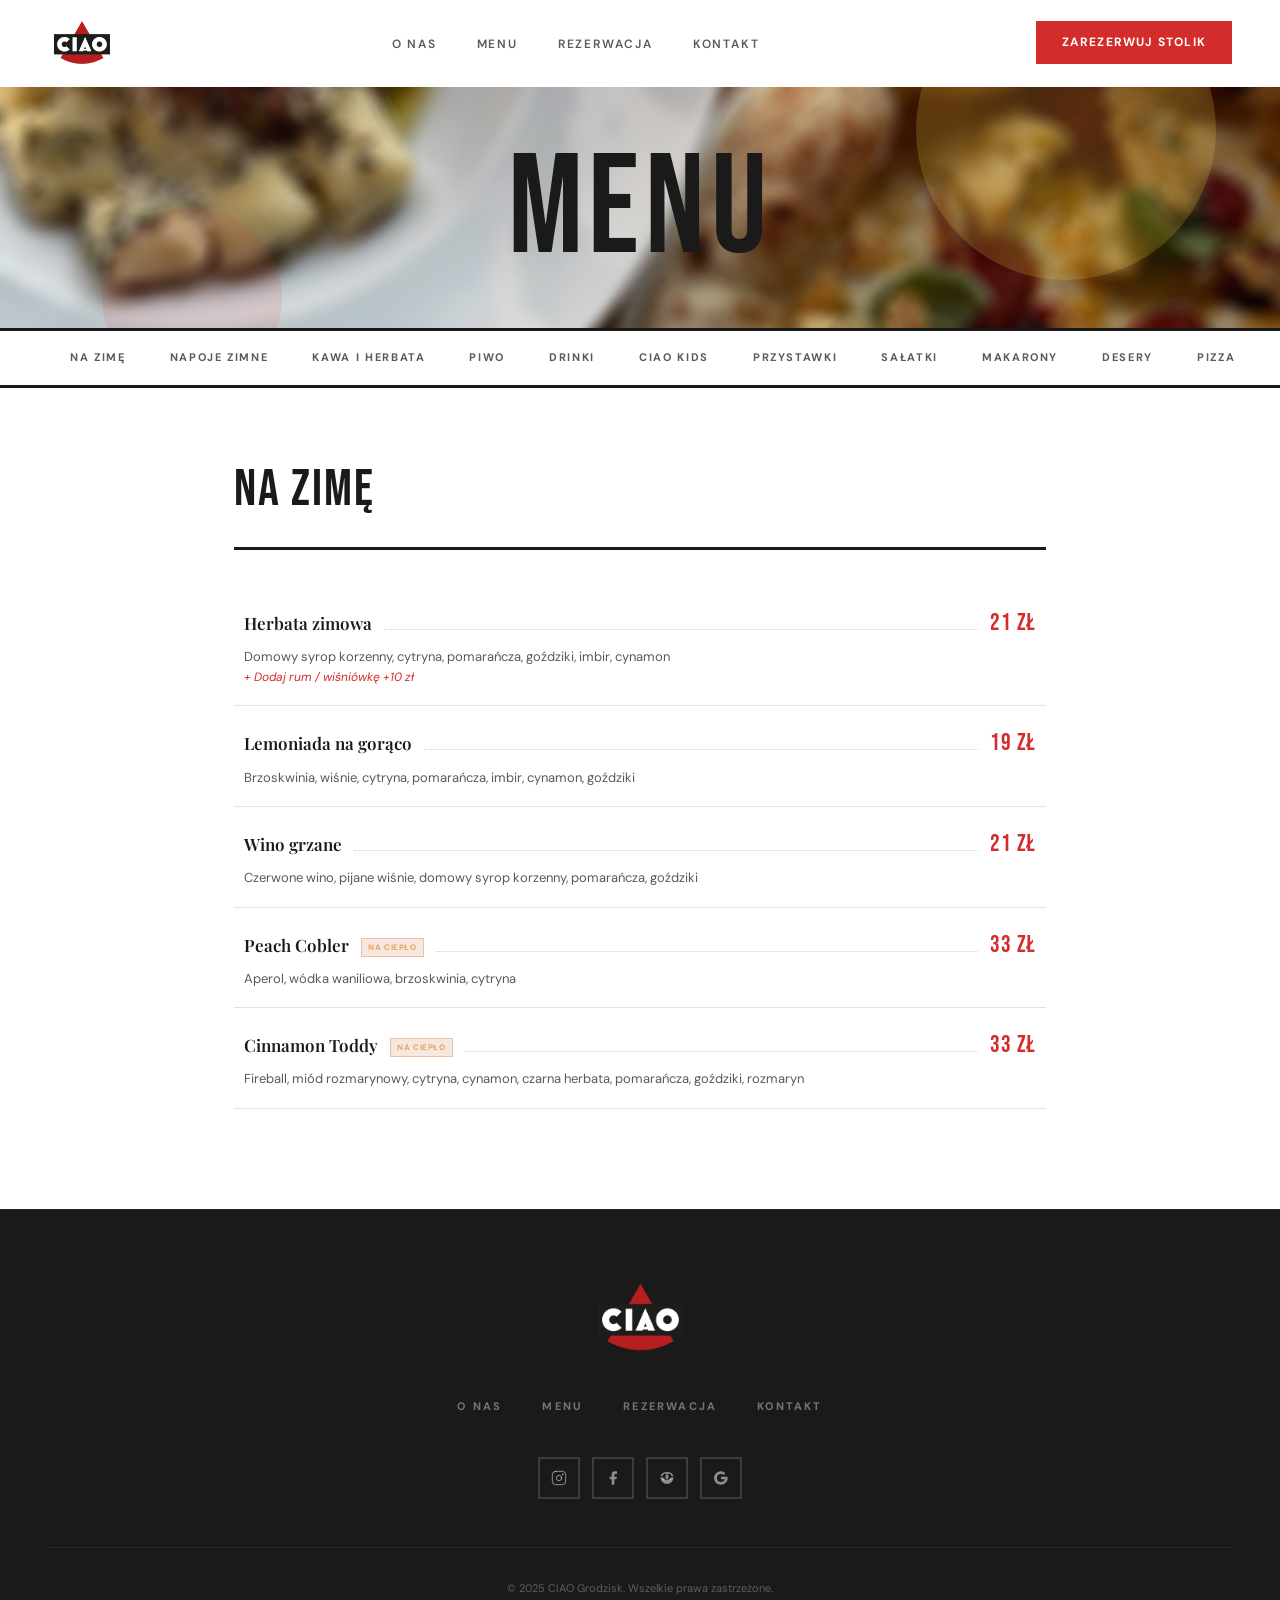
<file: menu.html>
<!DOCTYPE html>
<html lang="pl">
    <head>
        <meta charset="UTF-8">
        <meta name="viewport" content="width=device-width, initial-scale=1.0">
        <title>Menu — CIAO Grodzisk</title>
        <link rel="preconnect" href="https://fonts.googleapis.com">
        <link rel="preconnect" href="https://fonts.gstatic.com" crossorigin>
        <link href="https://fonts.googleapis.com/css2?family=Bebas+Neue&family=Playfair+Display:ital,wght@0,400;0,600;1,400&family=DM+Sans:wght@300;400;500;600;700&family=Caveat:wght@500;700&display=swap" rel="stylesheet">
        <link rel="stylesheet" href="style.css">
        <link rel="icon" type="image/x-icon" href="media/img/favicon.ico">
        <style>
            /* ── Nadpisania tylko dla podstrony menu.html ── */

            /* Ukryj przycisk "Wróć" — nie ma sensu na osobnej podstronie */
            .menu-back { display: none; }

            /* Tabs — obsługa bez JS przez :target */
            .menu-category        { display: none; }
            .menu-category:target { display: block; }

            /* Domyślna kategoria gdy żaden :target nie jest aktywny */
            .menu-category#cat-na-zime:not(:target) {
                display: block;
            }
            /* Ukryj domyślną gdy cokolwiek innego jest :target */
            .menu-tabs:has(~ .menu-content .menu-category:target) ~ .menu-content .menu-category#cat-na-zime:not(:target) {
                display: none;
            }

            /* Aktywny tab — podświetlenie przez :target */
            .menu-tab             { border-bottom: 3px solid transparent; }
            .menu-tab.tab-active  { color: var(--color-accent); border-bottom-color: var(--color-accent); }

            /* Padding-top żeby navbar nie zasłaniał treści */
            .menu-page-wrap {
                padding-top: 80px;
            }
        </style>
    </head>
    <body>

        <!-- ============================================================
            NAVIGATION
            ============================================================ -->
        <nav class="navbar" id="navbar">
            <a href="index.html" class="nav-logo" aria-label="CIAO Grodzisk">
                <img src="media/img/logo-nav.png" alt="CIAO Grodzisk">
            </a>    

            <ul class="nav-links">
                <li><a href="index.html#o-nas">O nas</a></li>
                <li><a href="menu.html">Menu</a></li>
                <li><a href="index.html#rezerwacja">Rezerwacja</a></li>
                <li><a href="index.html#kontakt">Kontakt</a></li>
            </ul>

            <a href="index.html#rezerwacja" class="nav-cta">Zarezerwuj stolik</a>

            <button class="nav-hamburger" id="hamburger" aria-label="Otwórz menu"
                onclick="document.getElementById('mobileMenu').classList.toggle('open')">
                <span></span><span></span><span></span>
            </button>
        </nav>

        <!-- Mobile menu -->
        <div class="mobile-menu" id="mobileMenu">
            <button class="mobile-menu-close" aria-label="Zamknij menu"
                onclick="document.getElementById('mobileMenu').classList.remove('open')">✕</button>
            <a href="index.html#o-nas"   onclick="document.getElementById('mobileMenu').classList.remove('open')">O nas</a>
            <a href="menu.html"          onclick="document.getElementById('mobileMenu').classList.remove('open')">Menu</a>
            <a href="index.html#rezerwacja" onclick="document.getElementById('mobileMenu').classList.remove('open')">Rezerwacja</a>
            <a href="index.html#kontakt" onclick="document.getElementById('mobileMenu').classList.remove('open')">Kontakt</a>
        </div>

        <!-- ============================================================
            MENU PAGE
            ============================================================ -->
        <div class="menu-page-wrap">

            <div class="menu-view noise-overlay">

                <!-- Menu header -->
                <div class="menu-header">
                    <h1 class="menu-title">Menu</h1>
                </div>

                <!-- Category tabs — nawigacja przez href="#id" -->
                <div class="menu-tabs" id="menuTabs">
                    <a href="#cat-na-zime"      class="menu-tab">Na zimę</a>
                    <a href="#cat-napoje-zimne" class="menu-tab">Napoje zimne</a>
                    <a href="#cat-kawa"         class="menu-tab">Kawa i herbata</a>
                    <a href="#cat-piwo"         class="menu-tab">Piwo</a>
                    <a href="#cat-drinki"       class="menu-tab">Drinki</a>
                    <a href="#cat-kids"         class="menu-tab">Ciao Kids</a>
                    <a href="#cat-przystawki"   class="menu-tab">Przystawki</a>
                    <a href="#cat-salatki"      class="menu-tab">Sałatki</a>
                    <a href="#cat-makarony"     class="menu-tab">Makarony</a>
                    <a href="#cat-desery"       class="menu-tab">Desery</a>
                    <a href="#cat-pizza"        class="menu-tab">Pizza</a>
                </div>

                <!-- Menu content -->
                <div class="menu-content">

                    <!-- ================================================
                        NA ZIMĘ
                        ================================================ -->
                    <div class="menu-category" id="cat-na-zime">
                        <h2 class="menu-category-title">Na zimę</h2>

                        <div class="menu-item">
                            <div class="menu-item-row">
                                <span class="menu-item-name">Herbata zimowa</span>
                                <span class="menu-item-dots"></span>
                                <span class="menu-item-price">21 zł</span>
                            </div>
                            <p class="menu-item-desc">Domowy syrop korzenny, cytryna, pomarańcza, goździki, imbir, cynamon<br>
                                <em style="color:var(--color-accent);font-size:12px;">+ Dodaj rum / wiśniówkę +10 zł</em>
                            </p>
                        </div>

                        <div class="menu-item">
                            <div class="menu-item-row">
                                <span class="menu-item-name">Lemoniada na gorąco</span>
                                <span class="menu-item-dots"></span>
                                <span class="menu-item-price">19 zł</span>
                            </div>
                            <p class="menu-item-desc">Brzoskwinia, wiśnie, cytryna, pomarańcza, imbir, cynamon, goździki</p>
                        </div>

                        <div class="menu-item">
                            <div class="menu-item-row">
                                <span class="menu-item-name">Wino grzane</span>
                                <span class="menu-item-dots"></span>
                                <span class="menu-item-price">21 zł</span>
                            </div>
                            <p class="menu-item-desc">Czerwone wino, pijane wiśnie, domowy syrop korzenny, pomarańcza, goździki</p>
                        </div>

                        <div class="menu-item">
                            <div class="menu-item-row">
                                <span class="menu-item-name">
                                    Peach Cobler
                                    <span class="menu-item-badges">
                                        <span class="badge" style="background:rgba(200,100,42,0.15);color:#e8a060;border:1px solid rgba(200,100,42,0.3);font-size:8px;padding:2px 6px;">NA CIEPŁO</span>
                                    </span>
                                </span>
                                <span class="menu-item-dots"></span>
                                <span class="menu-item-price">33 zł</span>
                            </div>
                            <p class="menu-item-desc">Aperol, wódka waniliowa, brzoskwinia, cytryna</p>
                        </div>

                        <div class="menu-item">
                            <div class="menu-item-row">
                                <span class="menu-item-name">
                                    Cinnamon Toddy
                                    <span class="menu-item-badges">
                                        <span class="badge" style="background:rgba(200,100,42,0.15);color:#e8a060;border:1px solid rgba(200,100,42,0.3);font-size:8px;padding:2px 6px;">NA CIEPŁO</span>
                                    </span>
                                </span>
                                <span class="menu-item-dots"></span>
                                <span class="menu-item-price">33 zł</span>
                            </div>
                            <p class="menu-item-desc">Fireball, miód rozmarynowy, cytryna, cynamon, czarna herbata, pomarańcza, goździki, rozmaryn</p>
                        </div>
                    </div>

                    <!-- ================================================
                        NAPOJE ZIMNE
                        ================================================ -->
                    <div class="menu-category" id="cat-napoje-zimne">
                        <h2 class="menu-category-title">Napoje zimne</h2>

                        <div class="menu-item">
                            <div class="menu-item-row">
                                <span class="menu-item-name">Coca Cola Zero / Cola / Fanta / Sprite / Kinley 0,25l</span>
                                <span class="menu-item-dots"></span>
                                <span class="menu-item-price">9 zł</span>
                            </div>
                        </div>

                        <div class="menu-item">
                            <div class="menu-item-row">
                                <span class="menu-item-name">Kropla Beskidu / Kropla Delice 0,33l</span>
                                <span class="menu-item-dots"></span>
                                <span class="menu-item-price">8 zł</span>
                            </div>
                        </div>

                        <div class="menu-item">
                            <div class="menu-item-row">
                                <span class="menu-item-name">Cappy jabłkowy / pomarańczowy 0,25l</span>
                                <span class="menu-item-dots"></span>
                                <span class="menu-item-price">9 zł</span>
                            </div>
                        </div>

                        <div class="menu-item">
                            <div class="menu-item-row">
                                <span class="menu-item-name">Lemoniada cytrynowa 0,45l</span>
                                <span class="menu-item-dots"></span>
                                <span class="menu-item-price">16 zł</span>
                            </div>
                        </div>

                        <div class="menu-item">
                            <div class="menu-item-row">
                                <span class="menu-item-name">Lemoniada mango-marakuja 0,45l</span>
                                <span class="menu-item-dots"></span>
                                <span class="menu-item-price">19 zł</span>
                            </div>
                        </div>

                        <div class="menu-item">
                            <div class="menu-item-row">
                                <span class="menu-item-name">Sok świeżo wyciskany 0,33l</span>
                                <span class="menu-item-dots"></span>
                                <span class="menu-item-price">16 zł</span>
                            </div>
                            <p class="menu-item-desc">pomarańczowy / grejpfrutowy / mieszany</p>
                        </div>

                        <div class="menu-item">
                            <div class="menu-item-row">
                                <span class="menu-item-name">San Pellegrino Aranciata / Aranciata Rosa</span>
                                <span class="menu-item-dots"></span>
                                <span class="menu-item-price">13 zł</span>
                            </div>
                        </div>

                        <div class="menu-item">
                            <div class="menu-item-row">
                                <span class="menu-item-name">Woda San Pellegrino 0,25l / 0,75l</span>
                                <span class="menu-item-dots"></span>
                                <span class="menu-item-price">9 / 19 zł</span>
                            </div>
                        </div>
                    </div>

                    <!-- ================================================
                        KAWA I HERBATA
                        ================================================ -->
                    <div class="menu-category" id="cat-kawa">
                        <h2 class="menu-category-title">Kawa i herbata</h2>

                        <div class="menu-item">
                            <div class="menu-item-row">
                                <span class="menu-item-name">
                                    Pumpkin Spice Latte
                                    <span class="menu-item-badges"><span class="badge badge-new">nowość</span></span>
                                </span>
                                <span class="menu-item-dots"></span>
                                <span class="menu-item-price">21 zł</span>
                            </div>
                            <p class="menu-item-desc">Przyprawy korzenne, syrop dyniowy, bita śmietana, wiórki karmelowe</p>
                        </div>

                        <div class="menu-item">
                            <div class="menu-item-row">
                                <span class="menu-item-name">Herbata Sirocco</span>
                                <span class="menu-item-dots"></span>
                                <span class="menu-item-price">14 zł</span>
                            </div>
                            <p class="menu-item-desc">czarna · Earl Grey · czarna owocowa · zielona · zielona jaśminowa · zielona z prażonym ryżem · zielona owocowa · biała z brzoskwinią · mięta</p>
                        </div>

                        <div class="menu-item">
                            <div class="menu-item-row">
                                <span class="menu-item-name">Espresso / Espresso Doppio</span>
                                <span class="menu-item-dots"></span>
                                <span class="menu-item-price">7 / 9 zł</span>
                            </div>
                        </div>

                        <div class="menu-item">
                            <div class="menu-item-row">
                                <span class="menu-item-name">Americano</span>
                                <span class="menu-item-dots"></span>
                                <span class="menu-item-price">8 / 10 zł</span>
                            </div>
                        </div>

                        <div class="menu-item">
                            <div class="menu-item-row">
                                <span class="menu-item-name">Americano z mlekiem</span>
                                <span class="menu-item-dots"></span>
                                <span class="menu-item-price">9 / 11 zł</span>
                            </div>
                        </div>

                        <div class="menu-item">
                            <div class="menu-item-row">
                                <span class="menu-item-name">Cappuccino</span>
                                <span class="menu-item-dots"></span>
                                <span class="menu-item-price">10 / 12 zł</span>
                            </div>
                        </div>

                        <div class="menu-item">
                            <div class="menu-item-row">
                                <span class="menu-item-name">Latte</span>
                                <span class="menu-item-dots"></span>
                                <span class="menu-item-price">14 zł</span>
                            </div>
                        </div>

                        <div class="menu-item">
                            <div class="menu-item-row">
                                <span class="menu-item-name">Flat White</span>
                                <span class="menu-item-dots"></span>
                                <span class="menu-item-price">12 zł</span>
                            </div>
                        </div>

                        <div class="menu-item">
                            <div class="menu-item-row">
                                <span class="menu-item-name">Espresso Tonic</span>
                                <span class="menu-item-dots"></span>
                                <span class="menu-item-price">15 zł</span>
                            </div>
                        </div>

                        <div class="menu-item">
                            <div class="menu-item-row">
                                <span class="menu-item-name">Ice Latte</span>
                                <span class="menu-item-dots"></span>
                                <span class="menu-item-price">15 zł</span>
                            </div>
                        </div>

                        <div class="menu-item">
                            <div class="menu-item-row">
                                <span class="menu-item-name">Mleko roślinne / Syrop do kawy</span>
                                <span class="menu-item-dots"></span>
                                <span class="menu-item-price">+3 zł</span>
                            </div>
                        </div>
                    </div>

                    <!-- ================================================
                        PIWO
                        ================================================ -->
                    <div class="menu-category" id="cat-piwo">
                        <h2 class="menu-category-title">Piwo</h2>

                        <div class="menu-item">
                            <div class="menu-item-row">
                                <span class="menu-item-name">Peroni Nastro Azzurro z beczki 0,25l / 0,4l</span>
                                <span class="menu-item-dots"></span>
                                <span class="menu-item-price">11 / 15 zł</span>
                            </div>
                        </div>

                        <div class="menu-item">
                            <div class="menu-item-row">
                                <span class="menu-item-name">Książęce IPA / Złote Pszeniczne / Czerwony Lager 0,5l</span>
                                <span class="menu-item-dots"></span>
                                <span class="menu-item-price">15 zł</span>
                            </div>
                        </div>

                        <div class="menu-item">
                            <div class="menu-item-row">
                                <span class="menu-item-name">Piknikowe Pils / Pszeniczne 0,5l</span>
                                <span class="menu-item-dots"></span>
                                <span class="menu-item-price">17 zł</span>
                            </div>
                        </div>

                        <div class="menu-item">
                            <div class="menu-item-row">
                                <span class="menu-item-name">Peroni Nastro Azzurro 0% 0,33l</span>
                                <span class="menu-item-dots"></span>
                                <span class="menu-item-price">11 zł</span>
                            </div>
                        </div>

                        <div class="menu-item">
                            <div class="menu-item-row">
                                <span class="menu-item-name">Książęce IPA / Złote Pszeniczne 0% 0,5l</span>
                                <span class="menu-item-dots"></span>
                                <span class="menu-item-price">15 zł</span>
                            </div>
                        </div>

                        <div class="menu-item">
                            <div class="menu-item-row">
                                <span class="menu-item-name">Piknikowe bezalkoholowe 0,05% 0,5l</span>
                                <span class="menu-item-dots"></span>
                                <span class="menu-item-price">17 zł</span>
                            </div>
                        </div>

                        <div class="menu-item">
                            <div class="menu-item-row">
                                <span class="menu-item-name">Złote Pszeniczne 0% 0,5l</span>
                                <span class="menu-item-dots"></span>
                                <span class="menu-item-price">15 zł</span>
                            </div>
                        </div>

                        <div class="menu-item">
                            <div class="menu-item-row">
                                <span class="menu-item-name">Bawaria bezalkoholowa klasyczna / pszeniczna imbir-limonka 0,33l</span>
                                <span class="menu-item-dots"></span>
                                <span class="menu-item-price">12 zł</span>
                            </div>
                        </div>
                    </div>

                    <!-- ================================================
                        DRINKI
                        ================================================ -->
                    <div class="menu-category" id="cat-drinki">
                        <h2 class="menu-category-title">Drinki</h2>

                        <div class="menu-item">
                            <div class="menu-item-row">
                                <span class="menu-item-name">Ciaocello 4x / 0,5l</span>
                                <span class="menu-item-dots"></span>
                                <span class="menu-item-price">29 / 70 zł</span>
                            </div>
                            <p class="menu-item-desc">Nasza autorska interpretacja słynnego Limoncello — wódka, cytryna, mięta</p>
                        </div>

                        <div class="menu-item">
                            <div class="menu-item-row">
                                <span class="menu-item-name">Passion CIAO 2.0</span>
                                <span class="menu-item-dots"></span>
                                <span class="menu-item-price">33 zł</span>
                            </div>
                            <p class="menu-item-desc">Passoa, Gin Gibsons London Dry, kwiat bzu, cytryna, białko, kwiaty jadalne</p>
                        </div>

                        <div class="menu-item">
                            <div class="menu-item-row">
                                <span class="menu-item-name">Aperol Spritz <em style="font-size:11px;color:var(--color-muted)">(dostępna wersja 0%)</em></span>
                                <span class="menu-item-dots"></span>
                                <span class="menu-item-price">31 zł</span>
                            </div>
                            <p class="menu-item-desc">Aperol, Cava Vilarnau brut, pomarańcza, soda</p>
                        </div>

                        <div class="menu-item">
                            <div class="menu-item-row">
                                <span class="menu-item-name">Hugo Spritz <em style="font-size:11px;color:var(--color-muted)">(dostępna wersja 0%)</em></span>
                                <span class="menu-item-dots"></span>
                                <span class="menu-item-price">31 zł</span>
                            </div>
                            <p class="menu-item-desc">Kwiat bzu, Cava Vilarnau brut, limonka, mięta, soda</p>
                        </div>

                        <div class="menu-item">
                            <div class="menu-item-row">
                                <span class="menu-item-name">
                                    Cherry Lady <em style="font-size:11px;color:var(--color-muted)">(dostępna wersja 0%)</em>
                                    <span class="menu-item-badges"><span class="badge badge-new">nowość</span></span>
                                </span>
                                <span class="menu-item-dots"></span>
                                <span class="menu-item-price">31 zł</span>
                            </div>
                            <p class="menu-item-desc">Tequila Jose Cuervo Silver, czereśnia, cytryna, Cava Vilarnau brut</p>
                        </div>

                        <div class="menu-item">
                            <div class="menu-item-row">
                                <span class="menu-item-name">
                                    Lollypop
                                    <span class="menu-item-badges"><span class="badge badge-new">nowość</span></span>
                                </span>
                                <span class="menu-item-dots"></span>
                                <span class="menu-item-price">30 zł</span>
                            </div>
                            <p class="menu-item-desc">Rum Negrita Blanco, falernum, imbir, cytryna, białko, lizak</p>
                        </div>

                        <div class="menu-item">
                            <div class="menu-item-row">
                                <span class="menu-item-name">Pornstar Martini</span>
                                <span class="menu-item-dots"></span>
                                <span class="menu-item-price">32 zł</span>
                            </div>
                            <p class="menu-item-desc">Wódka Nemiroff Original, wanilia, marakuja, cytryna, prosecco</p>
                        </div>

                        <div class="menu-item">
                            <div class="menu-item-row">
                                <span class="menu-item-name">White Lady</span>
                                <span class="menu-item-dots"></span>
                                <span class="menu-item-price">30 zł</span>
                            </div>
                            <p class="menu-item-desc">Wódka Nemiroff Original, wanilia, Cava Vilarnau brut, gruszka, cytryna</p>
                        </div>

                        <div class="menu-item">
                            <div class="menu-item-row">
                                <span class="menu-item-name">
                                    Spicycolada
                                    <span class="menu-item-badges"><span class="badge badge-new">nowość</span></span>
                                </span>
                                <span class="menu-item-dots"></span>
                                <span class="menu-item-price">30 zł</span>
                            </div>
                            <p class="menu-item-desc">Rum Negrita Anejo, Malibu, mango, chilli, cytryna</p>
                        </div>

                        <div class="menu-item">
                            <div class="menu-item-row">
                                <span class="menu-item-name">Sangria Bellini <em style="font-size:11px;color:var(--color-muted)">(dostępna wersja 0%)</em></span>
                                <span class="menu-item-dots"></span>
                                <span class="menu-item-price">26 zł</span>
                            </div>
                            <p class="menu-item-desc">Brzoskwinia, cytryna, Cava Vilarnau brut, owoce</p>
                        </div>

                        <div class="menu-item">
                            <div class="menu-item-row">
                                <span class="menu-item-name">
                                    Wiśniowe Whisky Sour
                                    <span class="menu-item-badges"><span class="badge badge-new">nowość</span></span>
                                </span>
                                <span class="menu-item-dots"></span>
                                <span class="menu-item-price">30 zł</span>
                            </div>
                            <p class="menu-item-desc">Whisky Bushmills Original, pijane wiśnie, cytryna, białko</p>
                        </div>

                        <div class="menu-item">
                            <div class="menu-item-row">
                                <span class="menu-item-name">Negroni Sbagliato</span>
                                <span class="menu-item-dots"></span>
                                <span class="menu-item-price">28 zł</span>
                            </div>
                            <p class="menu-item-desc">Bottega Bitter, Martini Rubino, Cava Vilarnau brut</p>
                        </div>

                        <div class="menu-item">
                            <div class="menu-item-row">
                                <span class="menu-item-name">Martini Fiero &amp; Tonic Kinley</span>
                                <span class="menu-item-dots"></span>
                                <span class="menu-item-price">26 zł</span>
                            </div>
                            <p class="menu-item-desc">Martini Fiero, Kinley, pomarańcza</p>
                        </div>

                        <div class="menu-item">
                            <div class="menu-item-row">
                                <span class="menu-item-name">Martini Vibrante / Floreale &amp; Tonic 0%</span>
                                <span class="menu-item-dots"></span>
                                <span class="menu-item-price">25 zł</span>
                            </div>
                            <p class="menu-item-desc">Martini Vibrante / Floreale, Kinley, owoce</p>
                        </div>
                    </div>

                    <!-- ================================================
                        CIAO KIDS
                        ================================================ -->
                    <div class="menu-category" id="cat-kids">
                        <h2 class="menu-category-title">Ciao Kids</h2>

                        <div class="menu-item">
                            <div class="menu-item-row">
                                <span class="menu-item-name">Kakao popcornowe</span>
                                <span class="menu-item-dots"></span>
                                <span class="menu-item-price">16 zł</span>
                            </div>
                        </div>

                        <div class="menu-item">
                            <div class="menu-item-row">
                                <span class="menu-item-name">
                                    Gnocchi ziemniaczane
                                    <span class="menu-item-badges"><span class="badge badge-vege">vege</span></span>
                                </span>
                                <span class="menu-item-dots"></span>
                                <span class="menu-item-price">19 zł</span>
                            </div>
                            <p class="menu-item-desc">masło, parmezan</p>
                        </div>

                        <div class="menu-item">
                            <div class="menu-item-row">
                                <span class="menu-item-name">
                                    Spaghetti al pomodoro
                                    <span class="menu-item-badges"><span class="badge badge-vege">vege</span></span>
                                </span>
                                <span class="menu-item-dots"></span>
                                <span class="menu-item-price">21 zł</span>
                            </div>
                            <p class="menu-item-desc">pomidory San Marzano, parmezan<br>
                                <em style="color:var(--color-accent);font-size:12px;">+ Dodaj klopsiki 3 szt. +9 zł</em>
                            </p>
                        </div>

                        <div class="menu-item">
                            <div class="menu-item-row">
                                <span class="menu-item-name">
                                    Margherita classica
                                    <span class="menu-item-badges"><span class="badge badge-vege">vege</span></span>
                                </span>
                                <span class="menu-item-dots"></span>
                                <span class="menu-item-price">23 zł</span>
                            </div>
                            <p class="menu-item-desc">pomidory San Marzano DOP, mozzarella FDL</p>
                        </div>
                    </div>

                    <!-- ================================================
                        PRZYSTAWKI
                        ================================================ -->
                    <div class="menu-category" id="cat-przystawki">
                        <h2 class="menu-category-title">Przystawki</h2>

                        <div class="menu-item">
                            <div class="menu-item-row">
                                <span class="menu-item-name">
                                    Focaccia
                                    <span class="menu-item-badges"><span class="badge badge-vege">vege</span></span>
                                </span>
                                <span class="menu-item-dots"></span>
                                <span class="menu-item-price">21 zł</span>
                            </div>
                            <p class="menu-item-desc">oliwa, rozmaryn, sól</p>
                        </div>

                        <div class="menu-item">
                            <div class="menu-item-row">
                                <span class="menu-item-name">
                                    Bruschetta
                                    <span class="menu-item-badges"><span class="badge badge-new">nowość</span></span>
                                </span>
                                <span class="menu-item-dots"></span>
                                <span class="menu-item-price">32 zł</span>
                            </div>
                            <p class="menu-item-desc">Salsa mango, krewetka / ricotta, figa, miód / ricotta ziołowa, konfitowane pomidorki, prosciutto crudo</p>
                        </div>

                        <div class="menu-item">
                            <div class="menu-item-row">
                                <span class="menu-item-name">Krewetki w oliwie 6 szt.</span>
                                <span class="menu-item-dots"></span>
                                <span class="menu-item-price">34 zł</span>
                            </div>
                            <p class="menu-item-desc">Oliwa extra virgin, czosnek, pieprz, focaccia</p>
                        </div>

                        <div class="menu-item">
                            <div class="menu-item-row">
                                <span class="menu-item-name">
                                    Ricotta z gruszką
                                    <span class="menu-item-badges"><span class="badge badge-new">nowość</span></span>
                                </span>
                                <span class="menu-item-dots"></span>
                                <span class="menu-item-price">35 zł</span>
                            </div>
                            <p class="menu-item-desc">Karmelizowana gruszka, ricotta ziołowa, polędwiczka wieprzowa Lanzino, orzechy włoskie, oliwa szczypiorkowa, pane carasau</p>
                        </div>

                        <div class="menu-item">
                            <div class="menu-item-row">
                                <span class="menu-item-name">
                                    Burrata z kurkami
                                    <span class="menu-item-badges">
                                        <span class="badge badge-new">nowość</span>
                                        <span class="badge badge-vege">vege</span>
                                    </span>
                                </span>
                                <span class="menu-item-dots"></span>
                                <span class="menu-item-price">36 zł</span>
                            </div>
                            <p class="menu-item-desc">Burrata, kurki, kalafior romanesco, emulsja winno-maślana, natka pietruszki, focaccia</p>
                        </div>

                        <div class="menu-item">
                            <div class="menu-item-row">
                                <span class="menu-item-name">
                                    Raviolo z grzybami
                                    <span class="menu-item-badges">
                                        <span class="badge badge-new">nowość</span>
                                        <span class="badge badge-vege">vege</span>
                                    </span>
                                </span>
                                <span class="menu-item-dots"></span>
                                <span class="menu-item-price">36 zł</span>
                            </div>
                            <p class="menu-item-desc">Podgrzybek, pieczarka portobello, mascarpone, mus z pieczonej dyni, pikle z szalotki</p>
                        </div>

                        <div class="menu-item">
                            <div class="menu-item-row">
                                <span class="menu-item-name">
                                    Grzanka z bresaolą
                                    <span class="menu-item-badges"><span class="badge badge-new">nowość</span></span>
                                </span>
                                <span class="menu-item-dots"></span>
                                <span class="menu-item-price">37 zł</span>
                            </div>
                            <p class="menu-item-desc">Mus z gorgonzoli, blanszowany jarmuż, bresaola, pikle z szalotki</p>
                        </div>

                        <div class="menu-item">
                            <div class="menu-item-row">
                                <span class="menu-item-name">
                                    Krewetki z ndują 6 szt.
                                    <span class="menu-item-badges"><span class="badge badge-new">nowość</span></span>
                                </span>
                                <span class="menu-item-dots"></span>
                                <span class="menu-item-price">38 zł</span>
                            </div>
                            <p class="menu-item-desc">Nduja, pomidorki cherry, wino białe, mascarpone, natka pietruszki, zest z cytryny, focaccia</p>
                        </div>

                        <div class="menu-item">
                            <div class="menu-item-row">
                                <span class="menu-item-name">Carpaccio z bresaoli</span>
                                <span class="menu-item-dots"></span>
                                <span class="menu-item-price">38 zł</span>
                            </div>
                            <p class="menu-item-desc">Szalotka, puder z grzybów, majonez truflowy, majonez z anchois, orzeszki pinii, oliwa ziołowa, focaccia</p>
                        </div>

                        <div class="menu-item">
                            <div class="menu-item-row">
                                <span class="menu-item-name">Antipasti</span>
                                <span class="menu-item-dots"></span>
                                <span class="menu-item-price">59 zł</span>
                            </div>
                            <p class="menu-item-desc">Włoskie sery i wędliny, kolorowe oliwki, suszone pomidory, focaccia</p>
                        </div>
                    </div>

                    <!-- ================================================
                        SAŁATKI
                        ================================================ -->
                    <div class="menu-category" id="cat-salatki">
                        <h2 class="menu-category-title">Sałatki</h2>

                        <div class="menu-item">
                            <div class="menu-item-row">
                                <span class="menu-item-name">
                                    Sałatka zimowa
                                    <span class="menu-item-badges">
                                        <span class="badge badge-new">nowość</span>
                                        <span class="badge badge-vege">vege</span>
                                    </span>
                                </span>
                                <span class="menu-item-dots"></span>
                                <span class="menu-item-price">39 zł</span>
                            </div>
                            <p class="menu-item-desc">Mix sałat, flambirowana gruszka, figa, karmelizowane orzechy włoskie, pomidorki cherry, scamorza affumicata, domowy winegret</p>
                        </div>

                        <div class="menu-item">
                            <div class="menu-item-row">
                                <span class="menu-item-name">
                                    Sałatka z gorgonzolą
                                    <span class="menu-item-badges"><span class="badge badge-new">nowość</span></span>
                                </span>
                                <span class="menu-item-dots"></span>
                                <span class="menu-item-price">39 zł</span>
                            </div>
                            <p class="menu-item-desc">Rukola, szpinak, figa, karmelizowana pomarańcza, gorgonzola, chipsy z prosciutto crudo, winegret z octem balsamicznym</p>
                        </div>
                    </div>

                    <!-- ================================================
                        MAKARONY
                        ================================================ -->
                    <div class="menu-category" id="cat-makarony">
                        <h2 class="menu-category-title">Makarony</h2>

                        <div class="menu-item">
                            <div class="menu-item-row">
                                <span class="menu-item-name">
                                    Fusilloni z owocami morza
                                    <span class="menu-item-badges"><span class="badge badge-new">nowość</span></span>
                                </span>
                                <span class="menu-item-dots"></span>
                                <span class="menu-item-price">46 zł</span>
                            </div>
                            <p class="menu-item-desc">Krewetki, vongole, mięso małż, pomidorki cherry, natka pietruszki, oliwa</p>
                        </div>

                        <div class="menu-item">
                            <div class="menu-item-row">
                                <span class="menu-item-name">
                                    Rotondi z łopatką wieprzową
                                    <span class="menu-item-badges"><span class="badge badge-new">nowość</span></span>
                                </span>
                                <span class="menu-item-dots"></span>
                                <span class="menu-item-price">44 zł</span>
                            </div>
                            <p class="menu-item-desc">Wolno gotowana łopatka wieprzowa, ricotta, szczypiorek, emulsja z domowego masła grzybowego</p>
                        </div>

                        <div class="menu-item">
                            <div class="menu-item-row">
                                <span class="menu-item-name">
                                    Spaghetti z klopsikami
                                    <span class="menu-item-badges"><span class="badge badge-new">nowość</span></span>
                                </span>
                                <span class="menu-item-dots"></span>
                                <span class="menu-item-price">42 zł</span>
                            </div>
                            <p class="menu-item-desc">Klopsiki, wolno gotowany sos pomidorowy, parmezan, bazylia</p>
                        </div>

                        <div class="menu-item">
                            <div class="menu-item-row">
                                <span class="menu-item-name">Spaghetti z krewetkami</span>
                                <span class="menu-item-dots"></span>
                                <span class="menu-item-price">41 zł</span>
                            </div>
                            <p class="menu-item-desc">Krewetki, spianata piccante, karmelizowane pomidorki, białe wino, masło, czosnek, natka pietruszki</p>
                        </div>

                        <div class="menu-item">
                            <div class="menu-item-row">
                                <span class="menu-item-name">
                                    Tagliatelle z pistacjami
                                    <span class="menu-item-badges"><span class="badge badge-vege">vege</span></span>
                                </span>
                                <span class="menu-item-dots"></span>
                                <span class="menu-item-price">41 zł</span>
                            </div>
                            <p class="menu-item-desc">Pesto z pistacji, burrata, oliwa cytrynowa, bazylia, parmezan</p>
                        </div>

                        <div class="menu-item">
                            <div class="menu-item-row">
                                <span class="menu-item-name">Spaghetti w pesto bazyliowym</span>
                                <span class="menu-item-dots"></span>
                                <span class="menu-item-price">40 zł</span>
                            </div>
                            <p class="menu-item-desc">Pesto bazyliowe, burrata, speck, karmelizowane pomidorki, parmezan</p>
                        </div>

                        <div class="menu-item">
                            <div class="menu-item-row">
                                <span class="menu-item-name">
                                    Gnocchi z gorgonzolą
                                    <span class="menu-item-badges">
                                        <span class="badge badge-new">nowość</span>
                                        <span class="badge badge-vege">vege</span>
                                    </span>
                                </span>
                                <span class="menu-item-dots"></span>
                                <span class="menu-item-price">39 zł</span>
                            </div>
                            <p class="menu-item-desc">Gorgonzola, jarmuż, śmietanka, orzechy włoskie, natka pietruszki</p>
                        </div>
                    </div>

                    <!-- ================================================
                        DESERY
                        ================================================ -->
                    <div class="menu-category" id="cat-desery">
                        <h2 class="menu-category-title">Desery</h2>

                        <div class="menu-item">
                            <div class="menu-item-row">
                                <span class="menu-item-name">Semifreddo</span>
                                <span class="menu-item-dots"></span>
                                <span class="menu-item-price">27 zł</span>
                            </div>
                            <p class="menu-item-desc">Zapytaj jaki smak przygotowaliśmy na dziś</p>
                        </div>

                        <div class="menu-item">
                            <div class="menu-item-row">
                                <span class="menu-item-name">Beza</span>
                                <span class="menu-item-dots"></span>
                                <span class="menu-item-price">25 zł</span>
                            </div>
                            <p class="menu-item-desc">Zapytaj jaki smak przygotowaliśmy na dziś</p>
                        </div>

                        <div class="menu-item">
                            <div class="menu-item-row">
                                <span class="menu-item-name">Cannolo</span>
                                <span class="menu-item-dots"></span>
                                <span class="menu-item-price">23 zł</span>
                            </div>
                            <p class="menu-item-desc">ricotta, pistacje, skórka pomarańczy</p>
                        </div>

                        <div class="menu-item">
                            <div class="menu-item-row">
                                <span class="menu-item-name">Tiramisu</span>
                                <span class="menu-item-dots"></span>
                                <span class="menu-item-price">23 zł</span>
                            </div>
                            <p class="menu-item-desc">mascarpone, kawa, amaretto, savoiardi</p>
                        </div>
                    </div>

                    <!-- ================================================
                        PIZZA
                        ================================================ -->
                    <div class="menu-category" id="cat-pizza">
                        <h2 class="menu-category-title">Pizza</h2>

                        <div class="menu-item">
                            <div class="menu-item-row">
                                <span class="menu-item-name">Marinara <span class="menu-item-badges"><span class="badge badge-vege">vege</span></span></span>
                                <span class="menu-item-dots"></span>
                                <span class="menu-item-price">26 zł</span>
                            </div>
                            <p class="menu-item-desc">Pomidory San Marzano DOP, czosnek, bazylia, oliwa</p>
                        </div>

                        <div class="menu-item">
                            <div class="menu-item-row">
                                <span class="menu-item-name">Margherita classica <span class="menu-item-badges"><span class="badge badge-vege">vege</span></span></span>
                                <span class="menu-item-dots"></span>
                                <span class="menu-item-price">31 zł</span>
                            </div>
                            <p class="menu-item-desc">Pomidory San Marzano DOP, mozzarella FDL, bazylia</p>
                        </div>

                        <div class="menu-item">
                            <div class="menu-item-row">
                                <span class="menu-item-name">Margherita di Bufala <span class="menu-item-badges"><span class="badge badge-vege">vege</span></span></span>
                                <span class="menu-item-dots"></span>
                                <span class="menu-item-price">36 zł</span>
                            </div>
                            <p class="menu-item-desc">Pomidory San Marzano DOP, mozzarella di bufala, bazylia</p>
                        </div>

                        <div class="menu-item">
                            <div class="menu-item-row">
                                <span class="menu-item-name">Salame</span>
                                <span class="menu-item-dots"></span>
                                <span class="menu-item-price">37 zł</span>
                            </div>
                            <p class="menu-item-desc">Pomidory San Marzano DOP, mozzarella FDL, salami napoli, bazylia, parmezan</p>
                        </div>

                        <div class="menu-item">
                            <div class="menu-item-row">
                                <span class="menu-item-name">Prosciutto e Funghi</span>
                                <span class="menu-item-dots"></span>
                                <span class="menu-item-price">38 zł</span>
                            </div>
                            <p class="menu-item-desc">Pomidory San Marzano DOP, mozzarella FDL, prosciutto cotto, smażone boczniaki</p>
                        </div>

                        <div class="menu-item">
                            <div class="menu-item-row">
                                <span class="menu-item-name">Hawaii</span>
                                <span class="menu-item-dots"></span>
                                <span class="menu-item-price">38 zł</span>
                            </div>
                            <p class="menu-item-desc">Pomidory San Marzano DOP, mozzarella FDL, prosciutto cotto, ananas</p>
                        </div>

                        <div class="menu-item">
                            <div class="menu-item-row">
                                <span class="menu-item-name">Piccante</span>
                                <span class="menu-item-dots"></span>
                                <span class="menu-item-price">39 zł</span>
                            </div>
                            <p class="menu-item-desc">Pomidory San Marzano DOP, mozzarella FDL, spianata piccante, karmelizowane pomidorki, miód rozmarynowy</p>
                        </div>

                        <div class="menu-item">
                            <div class="menu-item-row">
                                <span class="menu-item-name">Diavola <span class="menu-item-badges"><span class="badge badge-hot">hot</span></span></span>
                                <span class="menu-item-dots"></span>
                                <span class="menu-item-price">40 zł</span>
                            </div>
                            <p class="menu-item-desc">Creme fraiche, mozzarella FDL, spianata piccante, nduja, ostra papryczka</p>
                        </div>

                        <div class="menu-item">
                            <div class="menu-item-row">
                                <span class="menu-item-name">Pesto di Jalapeno 2.0 <span class="menu-item-badges"><span class="badge badge-hot">hot</span></span></span>
                                <span class="menu-item-dots"></span>
                                <span class="menu-item-price">40 zł</span>
                            </div>
                            <p class="menu-item-desc">Pesto jalapeno, creme fraiche, mozzarella FDL, salsiccia piccante, karmelizowana czerwona cebula</p>
                        </div>

                        <div class="menu-item">
                            <div class="menu-item-row">
                                <span class="menu-item-name">Pera <span class="menu-item-badges"><span class="badge badge-new">nowość</span><span class="badge badge-vege">vege</span></span></span>
                                <span class="menu-item-dots"></span>
                                <span class="menu-item-price">40 zł</span>
                            </div>
                            <p class="menu-item-desc">Creme fraiche, mozzarella FDL, gruszka, gorgonzola, karmelizowane orzechy włoskie</p>
                        </div>

                        <div class="menu-item">
                            <div class="menu-item-row">
                                <span class="menu-item-name">Salame Giallo <span class="menu-item-badges"><span class="badge badge-hot">hot</span></span></span>
                                <span class="menu-item-dots"></span>
                                <span class="menu-item-price">41 zł</span>
                            </div>
                            <p class="menu-item-desc">Krem z żółtych pomidorów, mozzarella FDL, salami piccante ventricina, mascarpone nduja, bazylia</p>
                        </div>

                        <div class="menu-item">
                            <div class="menu-item-row">
                                <span class="menu-item-name">Reggina</span>
                                <span class="menu-item-dots"></span>
                                <span class="menu-item-price">41 zł</span>
                            </div>
                            <p class="menu-item-desc">Pomidory San Marzano DOP, mozzarella FDL, prosciutto crudo, rukola, karmelizowane pomidorki, parmezan</p>
                        </div>

                        <div class="menu-item">
                            <div class="menu-item-row">
                                <span class="menu-item-name">Formaggi <span class="menu-item-badges"><span class="badge badge-vege">vege</span></span></span>
                                <span class="menu-item-dots"></span>
                                <span class="menu-item-price">41 zł</span>
                            </div>
                            <p class="menu-item-desc">Creme fraiche, mozzarella FDL, taleggio, gorgonzola, parmezan</p>
                        </div>

                        <div class="menu-item">
                            <div class="menu-item-row">
                                <span class="menu-item-name">Barbabietola <span class="menu-item-badges"><span class="badge badge-new">nowość</span><span class="badge badge-vege">vege</span></span></span>
                                <span class="menu-item-dots"></span>
                                <span class="menu-item-price">41 zł</span>
                            </div>
                            <p class="menu-item-desc">Pesto ze szpinaku, burak, kozi ser, figa, płatki migdałów, miód z chilli</p>
                        </div>

                        <div class="menu-item">
                            <div class="menu-item-row">
                                <span class="menu-item-name">Campagnola <span class="menu-item-badges"><span class="badge badge-new">nowość</span></span></span>
                                <span class="menu-item-dots"></span>
                                <span class="menu-item-price">42 zł</span>
                            </div>
                            <p class="menu-item-desc">Creme fraiche, mozzarella FDL, guanciale, talarki ziemniaka, czerwona cebula, pecorino Romano</p>
                        </div>

                        <div class="menu-item">
                            <div class="menu-item-row">
                                <span class="menu-item-name">Nduja <span class="menu-item-badges"><span class="badge badge-hot">hot</span></span></span>
                                <span class="menu-item-dots"></span>
                                <span class="menu-item-price">42 zł</span>
                            </div>
                            <p class="menu-item-desc">Pomidory San Marzano, nduja, kolorowe pomidorki, straciatella, bazylia</p>
                        </div>

                        <div class="menu-item">
                            <div class="menu-item-row">
                                <span class="menu-item-name">Mortadela</span>
                                <span class="menu-item-dots"></span>
                                <span class="menu-item-price">43 zł</span>
                            </div>
                            <p class="menu-item-desc">Pomidory San Marzano, mozzarella FDL, mortadela bologna, pesto pistacjowe, bazylia, parmezan</p>
                        </div>

                        <div class="menu-item">
                            <div class="menu-item-row">
                                <span class="menu-item-name">Piccante con Ricotta <span class="menu-item-badges"><span class="badge badge-hot">hot</span></span></span>
                                <span class="menu-item-dots"></span>
                                <span class="menu-item-price">44 zł</span>
                            </div>
                            <p class="menu-item-desc">Pomidory San Marzano DOP, mozzarella FDL, salsiccia piccante, nduja, papryczki jalapeno, karmelizowana czerwona cebula, ricotta ziołowo-miodowa</p>
                        </div>

                        <div class="menu-item">
                            <div class="menu-item-row">
                                <span class="menu-item-name">Tartuffo Delicato <span class="menu-item-badges"><span class="badge badge-new">nowość</span></span></span>
                                <span class="menu-item-dots"></span>
                                <span class="menu-item-price">44 zł</span>
                            </div>
                            <p class="menu-item-desc">Creme fraiche, pasta truflowa, mozzarella FDL, coppa picante, rukola, mascarpone</p>
                        </div>

                                                <div class="menu-item">
                            <div class="menu-item-row">
                                <span class="menu-item-name">Salmone Affumicato</span>
                                <span class="menu-item-dots"></span>
                                <span class="menu-item-price">45 zł</span>
                            </div>
                            <p class="menu-item-desc">Creme fraiche, mozzarella FDL, talarki ziemniaka, łosoś wędzony, cebula czerwona, mascarpone, koperek</p>
                        </div>

                        <div class="menu-item">
                            <div class="menu-item-row">
                                <span class="menu-item-name">Spinachi <span class="menu-item-badges"><span class="badge badge-new">nowość</span><span class="badge badge-vege">vege</span></span></span>
                                <span class="menu-item-dots"></span>
                                <span class="menu-item-price">45 zł</span>
                            </div>
                            <p class="menu-item-desc">Creme fraiche, mozzarella FDL, szpinak, suszone pomidorki cherry, pesto bazyliowe, burrata, prażone płatki migdałów</p>
                        </div>

                        <div class="menu-item">
                            <div class="menu-item-row">
                                <span class="menu-item-name">Tartuffo <span class="menu-item-badges"><span class="badge badge-new">nowość</span><span class="badge badge-hot">hot</span></span></span>
                                <span class="menu-item-dots"></span>
                                <span class="menu-item-price">46 zł</span>
                            </div>
                            <p class="menu-item-desc">Creme fraiche, pasta truflowa, mozzarella FDL, prosciutto cotto, pomidorki cherry, straciatella, chilli</p>
                        </div>

                        <div class="menu-item">
                            <div class="menu-item-row">
                                <span class="menu-item-name">Basilico e Bresaola</span>
                                <span class="menu-item-dots"></span>
                                <span class="menu-item-price">49 zł</span>
                            </div>
                            <p class="menu-item-desc">Pesto bazyliowe, mozzarella FDL, bresaola, konfitowane pomidorki cherry, ricotta truflowa, rukola</p>
                        </div>

                        <div class="menu-item">
                            <div class="menu-item-row">
                                <span class="menu-item-name">Gamberi e Chorizo</span>
                                <span class="menu-item-dots"></span>
                                <span class="menu-item-price">49 zł</span>
                            </div>
                            <p class="menu-item-desc">Creme fraiche, mozzarella FDL, marynowane krewetki, chorizo, cytrynowe mascarpone, natka pietruszki</p>
                        </div>

                        <!-- Dodatki do pizzy -->
                        <div class="menu-item menu-item--extras">
                            <div class="menu-item-row">
                                <span class="menu-item-name">Sos: bazyliowy / truflowy / aioli</span>
                                <span class="menu-item-dots"></span>
                                <span class="menu-item-price">+4 zł</span>
                            </div>
                        </div>

                        <div class="menu-item menu-item--extras">
                            <div class="menu-item-row">
                                <span class="menu-item-name">Dodaj burratę do swojej pizzy</span>
                                <span class="menu-item-dots"></span>
                                <span class="menu-item-price">+12 zł</span>
                            </div>
                        </div>

                    </div>
                    <!-- /#cat-pizza -->

                </div>
                <!-- /.menu-content -->

            </div>
            <!-- /.menu-view -->

        </div>
        <!-- /.menu-page-wrap -->

        <!-- ============================================================
            FOOTER
            ============================================================ -->
        <footer class="noise-overlay">
            <div class="footer-logo">
                <center>
                <img src="media/img/logo-nav.png" alt="CIAO Grodzisk">
                </center>
            </div>

            <ul class="footer-nav">
                <li><a href="index.html#o-nas">O nas</a></li>
                <li><a href="menu.html">Menu</a></li>
                <li><a href="index.html#rezerwacja">Rezerwacja</a></li>
                <li><a href="index.html#kontakt">Kontakt</a></li>
            </ul>

            <div class="footer-socials">
                <a href="#" class="footer-social-btn" aria-label="Instagram" title="Instagram">
                <svg width="16" height="16" viewBox="0 0 24 24" fill="none" stroke="currentColor" stroke-width="1.5" stroke-linecap="round" stroke-linejoin="round">
                    <rect x="2" y="2" width="20" height="20" rx="5" ry="5"/>
                    <circle cx="12" cy="12" r="4"/>
                    <circle cx="17.5" cy="6.5" r="0.5" fill="currentColor"/>
                </svg>
                </a>
                <a href="https://www.facebook.com/ciaogrodzisk/" target="_blank" class="footer-social-btn" aria-label="Facebook" title="Facebook">
                <svg width="16" height="16" viewBox="0 0 24 24" fill="currentColor">
                    <path d="M18 2h-3a5 5 0 0 0-5 5v3H7v4h3v8h4v-8h3l1-4h-4V7a1 1 0 0 1 1-1h3z"/>
                </svg>
                </a>
                <a href="#" class="footer-social-btn" aria-label="TripAdvisor" title="TripAdvisor">
                <svg width="16" height="16" viewBox="0 0 24 24" fill="currentColor">
                    <path d="M12 3C7 3 3.5 5.5 2 9h3.5a4.5 4.5 0 1 1 0 2H2.2A10 10 0 0 0 12 21a10 10 0 0 0 9.8-10H18.5a4.5 4.5 0 1 1 0-2H22C20.5 5.5 17 3 12 3z"/>
                    <circle cx="7" cy="14" r="1.5"/>
                    <circle cx="17" cy="14" r="1.5"/>
                </svg>
                </a>
                <a href="#" class="footer-social-btn" aria-label="Google" title="Google">
                <svg width="16" height="16" viewBox="0 0 24 24" fill="currentColor">
                    <path d="M21.8 10.2H12v3.6h5.6c-.5 2.5-2.7 4.2-5.6 4.2a6 6 0 0 1 0-12c1.5 0 2.9.6 4 1.5l2.6-2.6A10 10 0 1 0 12 22c5.5 0 10-4 10-10 0-.6-.1-1.2-.2-1.8z"/>
                </svg>
                </a>
            </div>

            <div class="footer-bottom">
                <p class="footer-copy">© 2025 CIAO Grodzisk. Wszelkie prawa zastrzeżone.</p>
            </div>
        </footer>

    </body>
</html>
</file>
<file: style.css>
/* ============================================================
   CSS CUSTOM PROPERTIES — Ciao Brand Style
   ============================================================ */
:root {
  --color-bg:        #ffffff;
  --color-bg-warm:   #fdf9f4;
  --color-bg-cream:  #f7f2ea;
  --color-surface:   #ffffff;
  --color-border:    #1a1a1a;
  --color-border-op: rgba(26, 26, 26, 0.5);
  --color-border-light: rgba(26,26,26,0.12);
  --color-text:      #1a1a1a;
  --color-muted:     #5a5a5a;
  --color-accent:    #d42b2b;   /* czerwień z logo CIAO */
  --color-accent2:   #e8401a;   /* pomarańczowo-czerwona (pomidor) */
  --color-highlight: #f5c842;   /* żółty akcent (cytryna) */
  --color-green:     rgb(58, 122, 42);   /* zieleń (bazylia) */
  --color-cream:     #f5e8c8;   /* kremowy fill kart */
  --color-selection: rgba(58, 122, 42, 0.5);

}

/* ============================================================
   FONTS — jak w menu Ciao
   Nagłówki: Bebas Neue (kondensowany, krzykliwy)
   Podtytuły: Playfair Display (elegancki serif)
   Body: DM Sans (nowoczesny, czytelny)
   Akcenty: Caveat (odręczny, jak "zajrzyj też do karty win")
   ============================================================ */
@import url('https://fonts.googleapis.com/css2?family=Bebas+Neue&family=Playfair+Display:ital,wght@0,400;0,600;1,400&family=DM+Sans:wght@300;400;500;600&family=Caveat:wght@500;700&display=swap');

/* ============================================================
   RESET & BASE
   ============================================================ */
*, *::before, *::after { box-sizing: border-box; margin: 0; padding: 0; }

html { scroll-behavior: smooth; font-size: 16px; }

body {
  background-color: var(--color-bg);
  color: var(--color-text);
  font-family: 'DM Sans', sans-serif;
  font-weight: 400;
  line-height: 1.6;
  overflow-x: hidden;
  -webkit-font-smoothing: antialiased;
}

a { text-decoration: none; color: inherit; }
button { cursor: pointer; font-family: inherit; }
input, textarea, select { font-family: inherit; }

/* ============================================================
   NOISE TEXTURE — wyłączony (clean white look)
   ============================================================ */
.noise-overlay::after { display: none; }

/* ============================================================
   VIEWS (SPA)
   ============================================================ */
#view-home, #view-menu {
  transition: opacity 0.4s ease;
}
#view-menu { display: none; opacity: 0; }
#view-home { display: block; opacity: 1; }

/* ============================================================
   NAVIGATION
   ============================================================ */
.navbar {
  position: fixed;
  top: 0; left: 0; right: 0;
  z-index: 1000;
  padding: 20px 48px;
  display: flex;
  align-items: center;
  justify-content: space-between;
  transition: background 0.4s ease, border-color 0.4s ease;
  border-bottom: 2px solid transparent;
  background: var(--color-bg);
}
.navbar.scrolled {
  background: rgba(255,255,255,0.97);
  backdrop-filter: blur(12px);
  -webkit-backdrop-filter: blur(12px);
  border-bottom: 2px solid var(--color-border);
  padding: 14px 48px;
}

.nav-logo svg { height: 36px; width: auto; display: block; }

.nav-logo img {
  height: 45px;
  width: auto;
  display: block;
}

.nav-links {
  display: flex;
  gap: 40px;
  list-style: none;
}
.nav-links a {
  font-family: 'DM Sans', sans-serif;
  font-size: 12px;
  font-weight: 600;
  text-transform: uppercase;
  letter-spacing: 0.15em;
  color: var(--color-muted);
  transition: color 0.3s ease;
}
.nav-links a:hover { color: var(--color-accent); }

.nav-cta {
  font-family: 'DM Sans', sans-serif;
  font-size: 12px;
  font-weight: 700;
  text-transform: uppercase;
  letter-spacing: 0.1em;
  color: var(--color-bg);
  background: var(--color-accent);
  border: 2px solid var(--color-accent);
  padding: 10px 24px;
  border-radius: 0;
  transition: background 0.3s ease, color 0.3s ease;
}
.nav-cta:hover {
  background: transparent;
  color: var(--color-accent);
}

/* Hamburger */
.nav-hamburger {
  display: none;
  flex-direction: column;
  gap: 5px;
  background: none;
  border: none;
  padding: 4px;
  cursor: pointer;
}
.nav-hamburger span {
  display: block;
  width: 24px;
  height: 2px;
  background: var(--color-text);
  transition: all 0.3s ease;
}

/* Mobile overlay */
.mobile-menu {
  display: none;
  position: fixed;
  inset: 0;
  background: var(--color-bg);
  z-index: 999;
  flex-direction: column;
  align-items: center;
  justify-content: center;
  gap: 40px;
  opacity: 0;
  transition: opacity 0.4s ease;
}
.mobile-menu.open { display: flex; opacity: 1; }
.mobile-menu a {
  font-family: 'Bebas Neue', sans-serif;
  font-size: 52px;
  letter-spacing: 0.05em;
  color: var(--color-text);
  transition: color 0.3s ease;
}
.mobile-menu a:hover { color: var(--color-accent); }
.mobile-menu-close {
  position: absolute;
  top: 24px; right: 32px;
  background: none;
  border: none;
  color: var(--color-text);
  font-size: 32px;
  cursor: pointer;
  transition: color 0.3s ease;
}
.mobile-menu-close:hover { color: var(--color-accent); }

/* ============================================================
   PALAZZO ARCH — zastąpiony prostym dekoracyjnym borderem
   ============================================================ */
.palazzo-arch { display: none; }

/* ============================================================
   HERO SECTION
   ============================================================ */
.hero {
  position: relative;
  min-height: 100vh;
  display: flex;
  align-items: center;
  justify-content: center;
  overflow: hidden;
  background-image: url(media/img/hero-bg.jpg);
  background-size: cover;
  /* background: var(--color-bg-cream); */
  border-bottom: 3px solid var(--color-border);
}

/* Ilustracyjne kółka — nawiązanie do warzyw/owoców z menu */
.hero::before {
  content: '';
  position: absolute;
  width: 420px; height: 420px;
  border-radius: 50%;
  background: var(--color-highlight);
  opacity: 0.18;
  top: -80px; right: -80px;
  pointer-events: none;
}
.hero::after {
  content: '';
  position: absolute;
  width: 280px; height: 280px;
  border-radius: 50%;
  background: var(--color-accent);
  opacity: 0.08;
  bottom: -60px; left: -60px;
  pointer-events: none;
}

/* Glow — wyłączony */
.hero-glow { display: none; }

.hero-content {
  position: relative;
  z-index: 2;
  text-align: center;
  padding: 0 24px;
  max-width: 900px;
}

.hero-label {
  font-family: 'DM Sans', sans-serif;
  font-size: 11px;
  font-weight: 700;
  text-transform: uppercase;
  letter-spacing: 0.3em;
  color: var(--color-accent);
  margin-bottom: 24px;
  display: block;
}

.hero-headline {
  font-family: 'Playfair Display', serif;
  font-size: clamp(50px, 10vw, 100px);
  font-weight: 600;
  line-height: 0.95;
  letter-spacing: 0.02em;
  color: var(--color-bg);
  margin-bottom: 0;
  /* text-shadow: 1px 5px 0px var(--color-border-op); */
}
.hero-headline .accent { color: var(--color-accent); }

.hero-sub {
  font-family: 'DM Sans', sans-serif;
  font-size: 16px;
  font-weight: 400;
  color: var(--color-accent);
  max-width: 440px;
  line-height: 1.7;
  margin: 24px auto 48px;
}

.hero-buttons {
  display: flex;
  gap: 16px;
  justify-content: center;
  flex-wrap: wrap;
}

.btn-primary {
  font-family: 'DM Sans', sans-serif;
  font-size: 12px;
  font-weight: 700;
  text-transform: uppercase;
  letter-spacing: 0.12em;
  background: var(--color-accent);
  color: #fff;
  border: 2px solid var(--color-accent);
  padding: 14px 36px;
  border-radius: 0;
  transition: background 0.3s ease, color 0.3s ease, transform 0.2s ease;
  cursor: pointer;
  display: inline-block;
}
.btn-primary:hover {
  background: transparent;
  color: var(--color-accent);
  transform: translateY(-2px);
}

.btn-ghost {
  font-family: 'DM Sans', sans-serif;
  font-size: 12px;
  font-weight: 700;
  text-transform: uppercase;
  letter-spacing: 0.12em;
  background: transparent;
  color: var(--color-text);
  border: 2px solid var(--color-border);
  padding: 14px 36px;
  border-radius: 0;
  transition: border-color 0.3s ease, color 0.3s ease, transform 0.2s ease;
  cursor: pointer;
  display: inline-block;
}
.btn-ghost:hover {
  border-color: var(--color-accent);
  color: var(--color-accent);
  transform: translateY(-2px);
}

/* Scroll indicator */
.scroll-indicator {
  position: absolute;
  bottom: 36px;
  left: 50%;
  transform: translateX(-50%);
  z-index: 2;
  font-family: 'DM Sans', sans-serif;
  font-size: 10px;
  font-weight: 600;
  text-transform: uppercase;
  letter-spacing: 0.25em;
  color: var(--color-bg-cream);
  animation: bounceY 2s ease-in-out infinite;
  display: flex;
  flex-direction: column;
  align-items: center;
  gap: 8px;
}

.scroll-indicator span { font-size: 18px; }

@keyframes bounceY {
  0%, 100% { transform: translateX(-50%) translateY(0); }
  50%       { transform: translateX(-50%) translateY(8px); }
}

/* ============================================================
   QUOTE SECTION
   ============================================================ */
.quote-section {
  background: var(--color-accent);
  padding: 80px 24px;
  position: relative;
  border-top: 3px solid var(--color-border);
  border-bottom: 3px solid var(--color-border);
}

.quote-inner {
  max-width: 800px;
  margin: 0 auto;
  text-align: center;
  position: relative;
}

.quote-mark {
  font-family: 'Bebas Neue', sans-serif;
  font-size: 200px;
  line-height: 0.6;
  color: rgba(255,255,255,0.1);
  position: absolute;
  top: -20px;
  left: -20px;
  pointer-events: none;
  user-select: none;
}

.quote-text {
  font-family: 'Caveat', cursive;
  font-size: clamp(28px, 4vw, 44px);
  font-weight: 500;
  color: #fff;
  line-height: 1.4;
  position: relative;
  z-index: 1;
}

.quote-attr {
  display: block;
  margin-top: 24px;
  font-family: 'DM Sans', sans-serif;
  font-size: 11px;
  font-weight: 700;
  text-transform: uppercase;
  letter-spacing: 0.3em;
  color: rgba(255,255,255,0.7);
}

/* ============================================================
   ABOUT SECTION
   ============================================================ */
.about-section {
  background: var(--color-bg);
  padding: 120px 48px;
  position: relative;
  overflow: hidden;
  border-bottom: 3px solid var(--color-border);
}

.about-inner {
  max-width: 1200px;
  margin: 0 auto;
  display: grid;
  grid-template-columns: 60% 40%;
  gap: 80px;
  align-items: center;
}

.section-label {
  font-family: 'DM Sans', sans-serif;
  font-size: 11px;
  font-weight: 700;
  text-transform: uppercase;
  letter-spacing: 0.3em;
  color: var(--color-accent);
  margin-bottom: 16px;
  display: block;
}

.about-headline {
  font-family: 'Bebas Neue', sans-serif;
  font-size: clamp(48px, 5vw, 72px);
  font-weight: 400;
  letter-spacing: 0.03em;
  line-height: 1.0;
  color: var(--color-text);
  margin-bottom: 28px;
}

.about-text {
  font-family: 'DM Sans', sans-serif;
  font-size: 15px;
  font-weight: 400;
  color: var(--color-muted);
  line-height: 1.8;
  margin-bottom: 20px;
}

.stat-pills {
  display: flex;
  gap: 10px;
  flex-wrap: wrap;
  margin-top: 36px;
}

.stat-pill {
  font-family: 'DM Sans', sans-serif;
  font-size: 11px;
  font-weight: 700;
  text-transform: uppercase;
  letter-spacing: 0.15em;
  color: var(--color-text);
  border: 2px solid var(--color-border);
  padding: 8px 18px;
  border-radius: 0;
  background: transparent;
  transition: background 0.3s ease, color 0.3s ease;
}
.stat-pill:hover {
  background: var(--color-accent);
  color: #fff;
  border-color: var(--color-accent);
}

/* CSS Art Window — ilustracyjny panel */
.about-window {
  position: relative;
  width: 100%;
  aspect-ratio: 3/4;
  background-image: url(media/img/napoli.jpg);
  background-size: cover;
  border: 3px solid var(--color-border);
  border-radius: 0;
  overflow: hidden;
  display: flex;
  align-items: center;
  justify-content: center;
}

/* Kreskówkowe kółka w tle panelu */
.about-window::before {
  content: '';
  position: absolute;
  width: 200px; height: 200px;
  border-radius: 50%;
  background: var(--color-highlight);
  opacity: 0.4;
  top: -40px; right: -40px;
}
.about-window::after {
  content: '';
  position: absolute;
  width: 140px; height: 140px;
  border-radius: 50%;
  background: var(--color-accent);
  opacity: 0.15;
  bottom: 20px; left: 10px;
}

.about-window-text {
  font-family: 'Bebas Neue', sans-serif;
  font-size: 100px;
  letter-spacing: 0.05em;
  color: rgba(26,26,26,0.06);
  position: relative;
  z-index: 1;
  user-select: none;
}

/* ============================================================
   FEATURED DISHES
   ============================================================ */

.featured-section {
  background: var(--color-bg-cream);
  padding: 120px 48px;
  position: relative;
  overflow: hidden;
  border-bottom: 3px solid var(--color-border);
}

.plate-art-bg { display: none; }

.featured-header {
  text-align: center;
  margin-bottom: 64px;
  position: relative;
  z-index: 1;
}

.featured-headline {
  font-family: 'Bebas Neue', sans-serif;
  font-size: clamp(48px, 6vw, 80px);
  font-weight: 400;
  letter-spacing: 0.03em;
  color: var(--color-text);
  margin-top: 10px;
}

.dishes-grid {
  max-width: 1100px;
  margin: 0 auto;
  display: grid;
  grid-template-columns: repeat(3, 1fr);
  gap: 20px;
  position: relative;
  z-index: 1;
}

.dish-card {
  background: var(--color-surface);
  border: 2px solid var(--color-border);
  padding: 36px 28px;
  border-radius: 0;
  transition: transform 0.3s ease, box-shadow 0.3s ease;
  position: relative;
  overflow: hidden;
}
.dish-card:hover {
  transform: translateY(-4px) rotate(-0.3deg);
  box-shadow: 6px 6px 0 var(--color-border);
}

.dish-plate {
  width: 72px; height: 72px;
  border-radius: 50%;
  margin-bottom: 24px;
  border: 2px solid var(--color-border);
}

.dish-name {
  font-family: 'Playfair Display', serif;
  font-size: 20px;
  font-weight: 600;
  color: var(--color-text);
  margin-bottom: 10px;
  line-height: 1.25;
}

.dish-desc {
  font-family: 'DM Sans', sans-serif;
  font-size: 13px;
  color: var(--color-muted);
  line-height: 1.6;
  margin-bottom: 24px;
}

.dish-price {
  font-family: 'Bebas Neue', sans-serif;
  font-size: 36px;
  letter-spacing: 0.03em;
  color: var(--color-accent);
}

/* ============================================================
   MENU VIEW
   ============================================================ */
.menu-view {
  min-height: 100vh;
  background: var(--color-bg);
}

.menu-back {
  position: fixed;
  top: 24px;
  left: 48px;
  z-index: 1001;
  font-family: 'DM Sans', sans-serif;
  font-size: 11px;
  font-weight: 700;
  text-transform: uppercase;
  letter-spacing: 0.15em;
  color: var(--color-muted);
  background: none;
  border: none;
  display: flex;
  align-items: center;
  gap: 8px;
  transition: color 0.3s ease;
  cursor: pointer;
}
.menu-back:hover { color: var(--color-accent); }

.menu-header {
  text-align: center;
  padding: 60px 24px 48px;
  border-bottom: 3px solid var(--color-border);
  position: relative;
  background-image: url(media/img/menu-bg2.png);
  background-size: cover;
  overflow: hidden;
}

/* Dekoracyjne kółko w headerze menu */
.menu-header::before {
  content: '';
  position: absolute;
  width: 300px; height: 300px;
  border-radius: 50%;
  background: var(--color-highlight);
  opacity: 0.2;
  top: -100px; right: 5%;
  pointer-events: none;
}
.menu-header::after {
  content: '';
  position: absolute;
  width: 180px; height: 180px;
  border-radius: 50%;
  background: var(--color-accent);
  opacity: 0.1;
  bottom: -60px; left: 8%;
  pointer-events: none;
}

.menu-title {
  font-family: 'Bebas Neue', sans-serif;
  font-size: clamp(80px, 14vw, 140px);
  font-weight: 400;
  letter-spacing: 0.04em;
  color: var(--color-text);
  line-height: 1;
  position: relative;
  z-index: 1;
}

.menu-season {
  font-family: 'Caveat', cursive;
  font-size: 22px;
  font-weight: 500;
  color: var(--color-accent);
  margin-top: 12px;
  display: block;
  position: relative;
  z-index: 1;
}

/* Category tabs */
.menu-tabs {
  display: flex;
  overflow-x: auto;
  gap: 0;
  border-bottom: 3px solid var(--color-border);
  padding: 0 48px;
  scrollbar-width: none;
  -ms-overflow-style: none;
  position: sticky;
  top: 0;
  background: rgba(255,255,255,0.98);
  backdrop-filter: blur(8px);
  z-index: 10;
}
.menu-tabs::-webkit-scrollbar { display: none; }

.menu-tab {
  font-family: 'DM Sans', sans-serif;
  font-size: 11px;
  font-weight: 700;
  text-transform: uppercase;
  letter-spacing: 0.15em;
  color: var(--color-muted);
  background: none;
  border: none;
  border-bottom: 3px solid transparent;
  padding: 18px 22px;
  white-space: nowrap;
  transition: color 0.3s ease, border-color 0.3s ease;
  cursor: pointer;
  margin-bottom: -3px;
}
.menu-tab:hover { color: var(--color-text); }
.menu-tab.active {
  color: var(--color-accent);
  border-bottom-color: var(--color-accent);
}

/* Menu content */
.menu-content {
  max-width: 860px;
  margin: 0 auto;
  padding: 60px 24px 100px;
}

.menu-category { display: none; }
.menu-category.active { display: block; }

.menu-category-title {
  font-family: 'Bebas Neue', sans-serif;
  font-size: 52px;
  font-weight: 400;
  letter-spacing: 0.04em;
  color: var(--color-text);
  margin-bottom: 36px;
  padding-bottom: 16px;
  border-bottom: 3px solid var(--color-border);
}

.menu-item {
  padding: 18px 10px;
  border-bottom: 1px solid var(--color-border-light);
  transition: background 0.2s ease;
  border-radius: 0;
}
.menu-item:hover { background: var(--color-bg-cream); }

.menu-item-row {
  display: flex;
  align-items: baseline;
  gap: 12px;
}

.menu-item-name {
  font-family: 'Playfair Display', serif;
  font-size: 17px;
  font-weight: 600;
  color: var(--color-text);
  white-space: nowrap;
  flex-shrink: 0;
}

.menu-item-dots {
  flex: 1;
  border-bottom: 1px dotted rgba(26,26,26,0.2);
  margin-bottom: 4px;
  min-width: 20px;
}

.menu-item-price {
  font-family: 'Bebas Neue', sans-serif;
  font-size: 24px;
  letter-spacing: 0.03em;
  color: var(--color-accent);
  white-space: nowrap;
  flex-shrink: 0;
}

.menu-item-desc {
  font-family: 'DM Sans', sans-serif;
  font-size: 13px;
  color: var(--color-muted);
  line-height: 1.55;
  margin-top: 5px;
}

.menu-item-badges {
  display: inline-flex;
  gap: 5px;
  margin-left: 8px;
  vertical-align: middle;
}

.badge {
  font-family: 'DM Sans', sans-serif;
  font-size: 9px;
  font-weight: 700;
  text-transform: uppercase;
  letter-spacing: 0.08em;
  padding: 2px 7px;
  border-radius: 0;
  display: inline-block;
  border: 1.5px solid;
}
.badge-vege {
  background: rgba(58,122,42,0.08);
  color: var(--color-green);
  border-color: rgba(58,122,42,0.3);
}
.badge-hot {
  background: rgba(212,43,43,0.08);
  color: var(--color-accent);
  border-color: rgba(212,43,43,0.3);
}
.badge-new {
  background: var(--color-highlight);
  color: var(--color-text);
  border-color: var(--color-border);
}

/* ============================================================
   RESERVATION SECTION
   ============================================================ */
.reservation-section {
  background: var(--color-bg-cream);
  padding: 120px 48px;
  position: relative;
  overflow: hidden;
  border-top: 3px solid var(--color-border);
}

.prenota-bg {
  position: absolute;
  top: 50%;
  left: 50%;
  transform: translate(-50%, -50%);
  font-family: 'Bebas Neue', sans-serif;
  font-size: clamp(120px, 20vw, 220px);
  letter-spacing: 0.05em;
  color: rgba(26,26,26,0.03);
  pointer-events: none;
  white-space: nowrap;
  user-select: none;
  z-index: 0;
}

.reservation-inner {
  max-width: 700px;
  margin: 0 auto;
  position: relative;
  z-index: 1;
  text-align: center;
}

.reservation-headline {
  font-family: 'Bebas Neue', sans-serif;
  font-size: clamp(48px, 6vw, 80px);
  font-weight: 400;
  letter-spacing: 0.03em;
  color: var(--color-text);
  margin-bottom: 16px;
}

.reservation-sub {
  font-family: 'DM Sans', sans-serif;
  font-size: 15px;
  color: var(--color-muted);
  line-height: 1.8;
  margin-bottom: 52px;
}

.reservation-form { text-align: left; }

.form-grid {
  display: grid;
  grid-template-columns: 1fr 1fr;
  gap: 0 40px;
}

.form-field { margin-bottom: 32px; }

.form-field label {
  display: block;
  font-family: 'DM Sans', sans-serif;
  font-size: 10px;
  font-weight: 700;
  text-transform: uppercase;
  letter-spacing: 0.2em;
  color: var(--color-muted);
  margin-bottom: 10px;
}

.form-field input,
.form-field select,
.form-field textarea {
  width: 100%;
  background: transparent;
  border: none;
  border-bottom: 2px solid rgba(26,26,26,0.2);
  color: var(--color-text);
  font-family: 'DM Sans', sans-serif;
  font-size: 15px;
  font-weight: 400;
  padding: 10px 0;
  outline: none;
  transition: border-color 0.3s ease;
  border-radius: 0;

}
.form-field input:focus,
.form-field select:focus,
.form-field textarea:focus {
  border-bottom-color: var(--color-accent);
}
.form-field select option { background: #fff; color: var(--color-text); }
.form-field textarea { resize: none; height: 100px; }

.form-full { grid-column: 1 / -1; }
.form-submit-wrap { text-align: center; margin-top: 8px; }

.form-success {
  display: none;
  font-family: 'Caveat', cursive;
  font-size: 28px;
  color: var(--color-accent);
  text-align: center;
  padding: 32px 0;
}

/* ============================================================
   CONTACT SECTION
   ============================================================ */
.contact-section {
  background: var(--color-text);
  padding: 100px 48px;
  border-top: 3px solid var(--color-border);
}

.contact-inner {
  max-width: 1100px;
  margin: 0 auto;
}

.contact-grid {
  display: grid;
  grid-template-columns: repeat(3, 1fr);
  gap: 48px;
  margin-bottom: 60px;
}

.contact-col-label {
  font-family: 'DM Sans', sans-serif;
  font-size: 10px;
  font-weight: 700;
  text-transform: uppercase;
  letter-spacing: 0.3em;
  color: var(--color-accent);
  margin-bottom: 20px;
  display: block;
}

.contact-col p,
.contact-col a {
  font-family: 'DM Sans', sans-serif;
  font-size: 15px;
  color: rgba(255,255,255,0.6);
  line-height: 2.0;
  display: block;
  transition: color 0.3s ease;
}
.contact-col a:hover { color: #fff; }

.social-links { display: flex; flex-direction: column; }
.social-link {
  display: flex;
  align-items: center;
  gap: 10px;
  font-family: 'DM Sans', sans-serif;
  font-size: 14px;
  color: rgba(255,255,255,0.6);
  transition: color 0.3s ease;
  line-height: 2.2;
}
.social-link:hover { color: #fff; }
.social-icon { font-size: 16px; }

.map-placeholder {
  width: 100%;
  height: 200px;
  background: rgba(255,255,255,0.04);
  border: 2px solid rgba(255,255,255,0.12);
  border-radius: 0;
  display: flex;
  align-items: center;
  justify-content: center;
  gap: 10px;
  font-family: 'DM Sans', sans-serif;
  font-size: 12px;
  font-weight: 700;
  text-transform: uppercase;
  letter-spacing: 0.2em;
  color: rgba(255,255,255,0.3);
}

/* ============================================================
   FOOTER
   ============================================================ */
footer {
  background: var(--color-text);
  border-top: 1px solid rgba(255,255,255,0.08);
  padding: 72px 48px 40px;
  text-align: center;
}

.footer-logo { margin-bottom: 40px; }
.footer-logo svg { height: 56px; width: auto; }

.footer-logo img {
  height: 70px;
  width: auto;
  display: block;
}

.footer-nav {
  display: flex;
  justify-content: center;
  gap: 40px;
  list-style: none;
  margin-bottom: 40px;
  flex-wrap: wrap;
}
.footer-nav a {
  font-family: 'DM Sans', sans-serif;
  font-size: 11px;
  font-weight: 700;
  text-transform: uppercase;
  letter-spacing: 0.2em;
  color: rgba(255,255,255,0.4);
  transition: color 0.3s ease;
}
.footer-nav a:hover { color: var(--color-accent); }

.footer-socials {
  display: flex;
  justify-content: center;
  gap: 12px;
  margin-bottom: 48px;
}

.footer-social-btn {
  width: 42px; height: 42px;
  border-radius: 0;
  border: 2px solid rgba(255,255,255,0.15);
  background: transparent;
  color: rgba(255,255,255,0.5);
  display: flex;
  align-items: center;
  justify-content: center;
  font-size: 15px;
  transition: border-color 0.3s ease, color 0.3s ease, background 0.3s ease;
  cursor: pointer;
  text-decoration: none;
}
.footer-social-btn:hover {
  border-color: var(--color-accent);
  background: var(--color-accent);
  color: #fff;
}

.footer-bottom {
  border-top: 1px solid rgba(255,255,255,0.06);
  padding-top: 32px;
}

.footer-copy {
  font-family: 'DM Sans', sans-serif;
  font-size: 11px;
  color: rgba(255,255,255,0.3);
  margin-bottom: 12px;
}

.footer-note {
  font-family: 'DM Sans', sans-serif;
  font-size: 10px;
  color: rgba(255,255,255,0.2);
  line-height: 1.8;
}

/* ============================================================
   DIVIDERS
   ============================================================ */
.section-divider {
  width: 100%;
  height: 3px;
  background: var(--color-border);
}

/* ============================================================
   RESPONSIVE
   ============================================================ */
@media (max-width: 900px) {
  .navbar { padding: 18px 24px; }
  .navbar.scrolled { padding: 14px 24px; }
  .nav-links, .nav-cta { display: none; }
  .nav-hamburger { display: flex; }

  .about-inner { grid-template-columns: 1fr; gap: 40px; }
  .about-section { padding: 80px 24px; }

  .dishes-grid { grid-template-columns: 1fr 1fr; gap: 16px; }
  .featured-section { padding: 80px 24px; }

  .contact-grid { grid-template-columns: 1fr; gap: 40px; }
  .contact-section { padding: 80px 24px; }

  .reservation-section { padding: 80px 24px; }
  .form-grid { grid-template-columns: 1fr; }

  .menu-tabs { padding: 0 16px; }
  .menu-back { left: 24px; }

  footer { padding: 56px 24px 32px; }
  .footer-nav { gap: 20px; }

  .quote-section { padding: 64px 24px; }
  .quote-mark { font-size: 120px; left: 0; }
}

@media (max-width: 600px) {
  .hero-headline { font-size: clamp(64px, 16vw, 100px); }
  .hero-buttons { flex-direction: column; align-items: center; }
  .btn-primary, .btn-ghost { width: 100%; max-width: 280px; text-align: center; }
  .dishes-grid { grid-template-columns: 1fr; }
  .menu-title { font-size: clamp(64px, 16vw, 100px); }
  .menu-category-title { font-size: 40px; }
}

/* ============================================================
   SCROLLBAR
   ============================================================ */
::-webkit-scrollbar { width: 4px; }
::-webkit-scrollbar-track { background: var(--color-bg); }
::-webkit-scrollbar-thumb { background: rgba(212,43,43,0.3); border-radius: 0; }
::-webkit-scrollbar-thumb:hover { background: var(--color-accent); }

/* ============================================================
   SELECTION
   ============================================================ */
::selection {
  background: var(--color-selection);
  color: var(--color-text);
}

/* Dodatki do pizzy — mniejszy, stonowany wiersz */
.menu-item--extras .menu-item-name {
    font-family: 'DM Sans', sans-serif;
    font-size: 13px;
    font-weight: 500;
    color: var(--color-muted);
    text-transform: uppercase;
    letter-spacing: 0.1em;
}

.menu-item--extras .menu-item-price {
    font-size: 18px;
    color: var(--color-muted);
}

.pizza {
  float: right;
}
</file>
